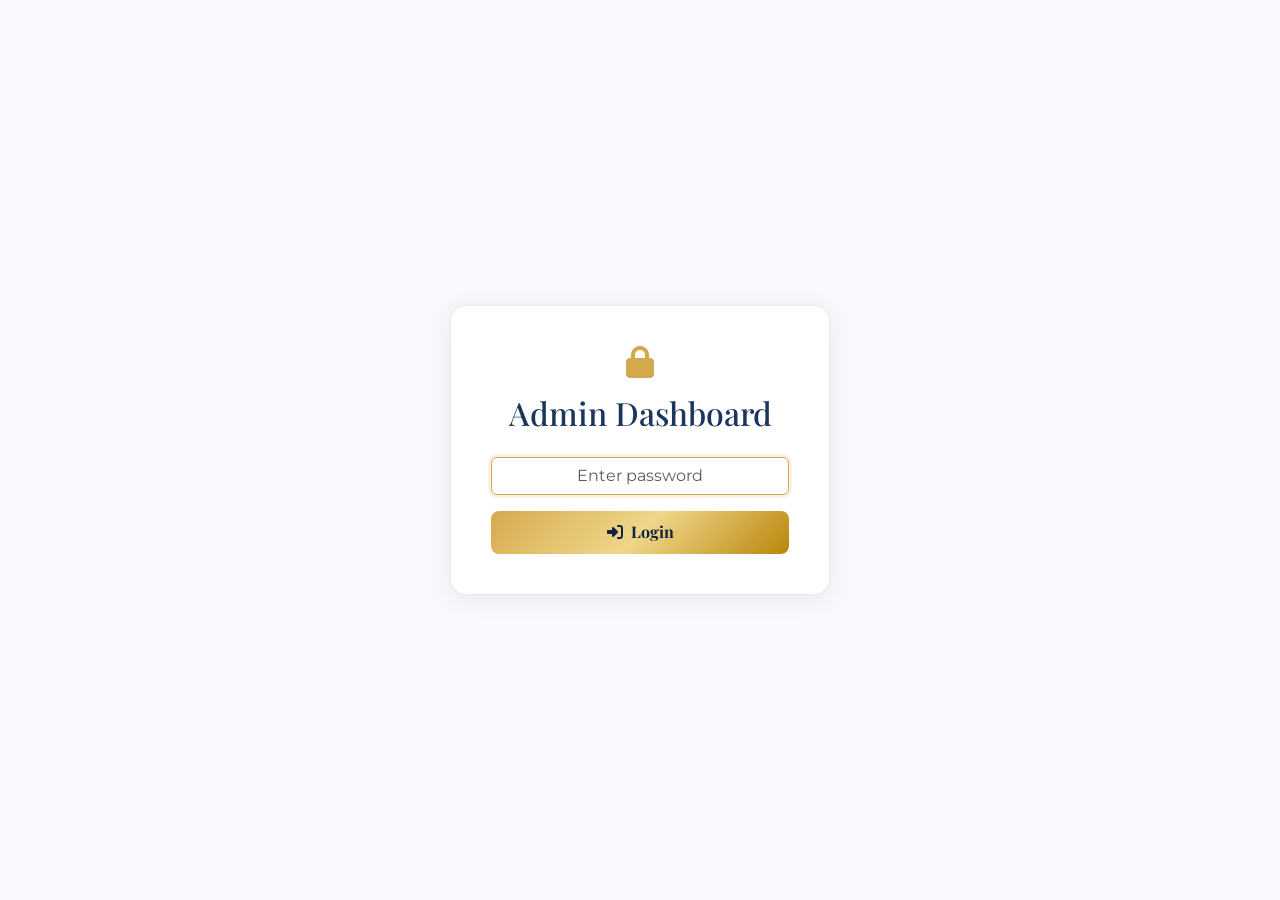
<file: admin.html>
<!DOCTYPE html>
<html lang="en">
<head>
  <meta charset="UTF-8" />
  <meta name="viewport" content="width=device-width, initial-scale=1.0" />
  <title>Admin Dashboard – Patrick Bobo's 50th</title>
  <link href="https://cdn.jsdelivr.net/npm/bootstrap@5.3.3/dist/css/bootstrap.min.css" rel="stylesheet" />
  <link href="https://cdnjs.cloudflare.com/ajax/libs/font-awesome/6.5.1/css/all.min.css" rel="stylesheet" />
  <link href="https://fonts.googleapis.com/css2?family=Playfair+Display:wght@400;600;700&family=Montserrat:wght@300;400;500;600&display=swap" rel="stylesheet" />
  <style>
    :root {
      --navy: #1a365d;
      --navy-dark: #0f2240;
      --navy-light: #2c5282;
      --gold: #d4a94e;
      --gold-light: #f0d68a;
      --gold-dark: #b8860b;
      --bg: #ffffff;
      --bg-soft: #f8f9fc;
      --card-bg: #ffffff;
      --text: #1a365d;
      --text-muted: #6b7fa3;
      --text-light: #8899b8;
      --border: rgba(26,54,93,0.1);
      --gold-gradient: linear-gradient(135deg, #d4a94e 0%, #f0d68a 50%, #b8860b 100%);
    }
    body { background: var(--bg-soft); color: var(--text); font-family: 'Montserrat', sans-serif; min-height: 100vh; }
    .admin-header { background: linear-gradient(135deg, var(--navy-dark), var(--navy)); border-bottom: 1px solid rgba(212,169,78,0.2); padding: 1.5rem 0; }
    .admin-title { font-family: 'Playfair Display', serif; color: var(--gold-light); font-size: 1.6rem; margin: 0; }
    .admin-subtitle { color: rgba(255,255,255,0.6); font-size: 0.85rem; }
    .stat-card { background: var(--card-bg); border: 1px solid var(--border); border-radius: 14px; padding: 1.5rem; text-align: center; transition: transform 0.3s ease, box-shadow 0.3s ease; box-shadow: 0 2px 8px rgba(26,54,93,0.06); }
    .stat-card:hover { transform: translateY(-3px); border-color: var(--gold); box-shadow: 0 4px 24px rgba(26,54,93,0.08); }
    .stat-number { font-family: 'Playfair Display', serif; font-size: 2.5rem; font-weight: 700; background: var(--gold-gradient); -webkit-background-clip: text; -webkit-text-fill-color: transparent; background-clip: text; }
    .stat-label { font-size: 0.85rem; color: var(--text-muted); text-transform: uppercase; letter-spacing: 1px; margin-top: 0.3rem; }
    .panel { background: var(--card-bg); border: 1px solid var(--border); border-radius: 14px; padding: 1.5rem; margin-bottom: 1.5rem; box-shadow: 0 2px 8px rgba(26,54,93,0.06); }
    .panel-title { font-family: 'Playfair Display', serif; color: var(--navy); font-size: 1.2rem; margin-bottom: 1rem; }
    .form-control, .form-select {
      background: var(--bg-soft); border: 1px solid var(--border); color: var(--text);
    }
    .form-control:focus, .form-select:focus { border-color: var(--gold); box-shadow: 0 0 0 3px rgba(212,169,78,0.15); color: var(--text); }
    .form-label { color: var(--navy); font-size: 0.85rem; font-weight: 500; }
    .btn-gold { background: var(--gold-gradient); color: var(--navy-dark); font-family: 'Playfair Display', serif; font-weight: 700; border: none; border-radius: 8px; padding: 0.6rem 1.5rem; }
    .btn-gold:hover { transform: translateY(-1px); box-shadow: 0 4px 15px rgba(212,169,78,0.4); color: var(--navy-dark); }
    .rsvp-table { width: 100%; border-collapse: collapse; }
    .rsvp-table th { background: rgba(26,54,93,0.05); color: var(--navy); font-size: 0.8rem; text-transform: uppercase; letter-spacing: 1px; padding: 0.75rem; border-bottom: 2px solid var(--border); position: sticky; top: 0; }
    .rsvp-table td { padding: 0.75rem; border-bottom: 1px solid rgba(26,54,93,0.06); font-size: 0.85rem; color: var(--text); }
    .rsvp-table tr:hover td { background: rgba(212,169,78,0.04); }
    .table-wrapper { max-height: 500px; overflow-y: auto; border-radius: 10px; border: 1px solid var(--border); }
    .badge-yes { background: rgba(40,167,69,0.1); color: #28a745; border: 1px solid rgba(40,167,69,0.2); }
    .badge-no { background: rgba(220,53,69,0.1); color: #dc3545; border: 1px solid rgba(220,53,69,0.2); }
    .badge-maybe { background: rgba(255,193,7,0.1); color: #d4a017; border: 1px solid rgba(255,193,7,0.2); }
    .badge { padding: 0.3em 0.6em; border-radius: 6px; font-size: 0.75rem; font-weight: 600; }
    .search-bar { background: var(--bg-soft); border: 1px solid var(--border); color: var(--text); border-radius: 8px; }
    .search-bar:focus { border-color: var(--gold); box-shadow: 0 0 0 3px rgba(212,169,78,0.15); color: var(--text); }
    .login-overlay { position: fixed; inset: 0; background: var(--bg-soft); z-index: 9999; display: flex; align-items: center; justify-content: center; }
    .login-box { background: var(--card-bg); border: 1px solid var(--border); border-radius: 16px; padding: 2.5rem; width: 100%; max-width: 380px; text-align: center; box-shadow: 0 4px 24px rgba(26,54,93,0.08); }
    .login-box h2 { font-family: 'Playfair Display', serif; color: var(--navy); margin-bottom: 1.5rem; }
    .admin-nav { border-bottom: 1px solid var(--border); padding: 0.75rem 0; margin-bottom: 1.5rem; }
    .admin-nav .nav-link { color: var(--text-muted); font-size: 0.85rem; padding: 0.5rem 1rem; border-radius: 8px; transition: all 0.3s ease; }
    .admin-nav .nav-link:hover, .admin-nav .nav-link.active { color: var(--navy); background: rgba(26,54,93,0.06); }
    .action-bar { display: flex; gap: 0.5rem; flex-wrap: wrap; margin-bottom: 1rem; }
    ::-webkit-scrollbar { width: 6px; }
    ::-webkit-scrollbar-track { background: var(--bg-soft); }
    ::-webkit-scrollbar-thumb { background: var(--gold); border-radius: 3px; }
    .toast-custom { background: var(--card-bg); border: 1px solid var(--gold); color: var(--text); }
  </style>
</head>
<body>

  <!-- Login Overlay -->
  <div id="login-overlay" class="login-overlay">
    <div class="login-box">
      <i class="fas fa-lock" style="font-size:2rem;color:var(--gold);margin-bottom:1rem;"></i>
      <h2>Admin Dashboard</h2>
      <div class="mb-3">
        <input type="password" id="admin-password" class="form-control text-center" placeholder="Enter password" autofocus />
      </div>
      <button id="login-btn" class="btn btn-gold w-100">
        <i class="fas fa-sign-in-alt me-2"></i>Login
      </button>
          <p id="login-error" class="mt-2 mb-0" style="display:none;color:#dc3545;">Incorrect password</p>
    </div>
  </div>

  <!-- Main Dashboard (hidden until login) -->
  <div id="dashboard" style="display:none;">

    <!-- Header -->
    <header class="admin-header">
      <div class="container d-flex align-items-center justify-content-between">
        <div>
          <h1 class="admin-title"><i class="fas fa-crown me-2"></i>Admin Dashboard</h1>
          <p class="admin-subtitle mb-0">Patrick Bobo's Golden Jubilee</p>
        </div>
        <div>
          <a href="index.html" class="btn btn-sm me-2" style="border:1px solid rgba(255,255,255,0.3);color:rgba(255,255,255,0.8);background:transparent;">
            <i class="fas fa-eye me-1"></i>View Invitation
          </a>
          <button id="logout-btn" class="btn btn-sm" style="border:1px solid rgba(220,53,69,0.4);color:#fc8181;background:transparent;">
            <i class="fas fa-sign-out-alt me-1"></i>Logout
          </button>
        </div>
      </div>
    </header>

    <div class="container py-4">

      <!-- Nav Tabs -->
      <ul class="nav admin-nav" id="admin-tabs">
        <li><a class="nav-link active" data-tab="overview"><i class="fas fa-chart-bar me-1"></i>Overview</a></li>
        <li><a class="nav-link" data-tab="edit-event"><i class="fas fa-edit me-1"></i>Edit Event</a></li>
        <li><a class="nav-link" data-tab="guests"><i class="fas fa-users me-1"></i>Guest List</a></li>
        <li><a class="nav-link" data-tab="sheets"><i class="fab fa-google me-1"></i>Google Sheets</a></li>
      </ul>

      <!-- ═══════════ OVERVIEW TAB ═══════════ -->
      <div id="tab-overview" class="tab-content">
        <div class="row g-3 mb-4">
          <div class="col-6 col-md-4 col-lg-2">
            <div class="stat-card">
              <div class="stat-number" id="stat-total">0</div>
              <div class="stat-label">Total RSVPs</div>
            </div>
          </div>
          <div class="col-6 col-md-4 col-lg-2">
            <div class="stat-card">
              <div class="stat-number" id="stat-yes">0</div>
              <div class="stat-label">Attending</div>
            </div>
          </div>
          <div class="col-6 col-md-4 col-lg-2">
            <div class="stat-card">
              <div class="stat-number" id="stat-no">0</div>
              <div class="stat-label">Not Attending</div>
            </div>
          </div>
          <div class="col-6 col-md-4 col-lg-2">
            <div class="stat-card">
              <div class="stat-number" id="stat-maybe">0</div>
              <div class="stat-label">Maybe</div>
            </div>
          </div>
          <div class="col-6 col-md-4 col-lg-2">
            <div class="stat-card">
              <div class="stat-number" id="stat-guests">0</div>
              <div class="stat-label">Guests Expected</div>
            </div>
          </div>
          <div class="col-6 col-md-4 col-lg-2">
            <div class="stat-card">
              <div class="stat-number" id="stat-invites">0</div>
              <div class="stat-label">Invitations Sent</div>
            </div>
          </div>
        </div>

        <div class="panel">
          <h3 class="panel-title"><i class="fas fa-clock me-2"></i>Recent RSVPs</h3>
          <div id="recent-rsvps" class="text-muted" style="font-size:0.9rem;">No RSVPs yet.</div>
        </div>
      </div>

      <!-- ═══════════ EDIT EVENT TAB ═══════════ -->
      <div id="tab-edit-event" class="tab-content" style="display:none;">
        <div class="row">
          <div class="col-lg-6">
            <div class="panel">
              <h3 class="panel-title">Event Details</h3>
              <div class="row g-3">
                <div class="col-12">
                  <label class="form-label">Celebrant Name</label>
                  <input type="text" id="edit-celebrant" class="form-control" />
                </div>
                <div class="col-6">
                  <label class="form-label">Event Date</label>
                  <input type="date" id="edit-date" class="form-control" />
                </div>
                <div class="col-6">
                  <label class="form-label">Date Display</label>
                  <input type="text" id="edit-date-display" class="form-control" placeholder="Tuesday, 4 August 2025" />
                </div>
                <div class="col-6">
                  <label class="form-label">Time</label>
                  <input type="text" id="edit-time" class="form-control" placeholder="12:00 PM onwards" />
                </div>
                <div class="col-6">
                  <label class="form-label">Dress Code</label>
                  <input type="text" id="edit-dress" class="form-control" />
                </div>
                <div class="col-12">
                  <label class="form-label">Venue</label>
                  <input type="text" id="edit-venue" class="form-control" />
                </div>
                <div class="col-12">
                  <label class="form-label">Address (for Google Maps)</label>
                  <input type="text" id="edit-address" class="form-control" />
                </div>
                <div class="col-6">
                  <label class="form-label">Contact Person</label>
                  <input type="text" id="edit-contact" class="form-control" />
                </div>
                <div class="col-6">
                  <label class="form-label">Phone Number</label>
                  <input type="tel" id="edit-phone" class="form-control" />
                </div>
              </div>
            </div>
          </div>
          <div class="col-lg-6">
            <div class="panel">
              <h3 class="panel-title">Invitation Message</h3>
              <textarea id="edit-message" class="form-control" rows="8"></textarea>
            </div>
            <div class="panel">
              <h3 class="panel-title">Google Apps Script URL</h3>
              <input type="url" id="edit-apps-script" class="form-control mb-2" placeholder="https://script.google.com/macros/s/..." />
              <small class="text-muted">Paste your deployed Google Apps Script Web App URL</small>
            </div>
            <div class="panel">
              <h3 class="panel-title">QR Code URL</h3>
              <input type="url" id="edit-qr-url" class="form-control mb-2" placeholder="Leave empty for current page URL" />
            </div>
            <button id="save-event-btn" class="btn btn-gold w-100">
              <i class="fas fa-save me-2"></i>Save Changes
            </button>
          </div>
        </div>
      </div>

      <!-- ═══════════ GUEST LIST TAB ═══════════ -->
      <div id="tab-guests" class="tab-content" style="display:none;">
        <div class="panel">
          <div class="d-flex align-items-center justify-content-between flex-wrap gap-2 mb-3">
            <h3 class="panel-title mb-0"><i class="fas fa-users me-2"></i>Guest List</h3>
            <div class="action-bar mb-0">
              <input type="text" id="guest-search" class="form-control search-bar" placeholder="Search guests..." style="width:220px;" />
              <select id="guest-filter" class="form-select search-bar" style="width:160px;">
                <option value="">All Groups</option>
              </select>
              <select id="guest-sort" class="form-select search-bar" style="width:150px;">
                <option value="newest">Newest First</option>
                <option value="oldest">Oldest First</option>
                <option value="name">By Name</option>
                <option value="attendance">By Attendance</option>
              </select>
            </div>
          </div>
          <div class="action-bar">
            <button class="btn btn-gold btn-sm" id="export-csv"><i class="fas fa-file-csv me-1"></i>CSV</button>
            <button class="btn btn-gold btn-sm" id="export-excel"><i class="fas fa-file-excel me-1"></i>Excel</button>
            <button class="btn btn-gold btn-sm" id="print-list"><i class="fas fa-print me-1"></i>Print</button>
          </div>
          <div class="table-wrapper" id="table-wrapper">
            <table class="rsvp-table">
              <thead>
                <tr>
                  <th>#</th>
                  <th>Name</th>
                  <th>Phone</th>
                  <th>Email</th>
                  <th>Group</th>
                  <th>Attending</th>
                  <th>Guests</th>
                  <th>Message</th>
                  <th>Date</th>
                </tr>
              </thead>
              <tbody id="guests-tbody"></tbody>
            </table>
          </div>
          <div id="no-guests" class="text-center text-muted py-4" style="display:none;">No RSVPs found.</div>
        </div>
      </div>

      <!-- ═══════════ GOOGLE SHEETS TAB ═══════════ -->
      <div id="tab-sheets" class="tab-content" style="display:none;">
        <div class="panel">
          <h3 class="panel-title"><i class="fab fa-google me-2"></i>Google Sheets Integration</h3>
          <p class="text-muted mb-3" style="font-size:0.9rem;">
            Connect your RSVP form to Google Sheets using the Apps Script below.
            Every submission will be saved automatically.
          </p>
          <div class="panel" style="background:var(--bg-soft);border:none;">
            <h5 style="color:var(--navy);font-size:0.9rem;font-weight:600;">Setup Steps:</h5>
            <ol class="text-muted" style="font-size:0.85rem;line-height:2;">
              <li>Create a new Google Sheet</li>
              <li>Go to <strong style="color:var(--navy);">Extensions → Apps Script</strong></li>
              <li>Paste the code from <code>google-app-script.gs</code></li>
              <li>Deploy as Web App (Who has access: Anyone)</li>
              <li>Copy the Web App URL and paste it in the <strong style="color:var(--navy);">Edit Event</strong> tab</li>
            </ol>
          </div>
          <div class="panel" style="background:var(--bg-soft);border:none;">
            <h5 style="color:var(--navy);font-size:0.9rem;font-weight:600;">Current Apps Script URL:</h5>
            <div id="current-apps-script-url" class="text-muted" style="font-size:0.85rem;word-break:break-all;">
              Not configured. Set it in Edit Event tab.
            </div>
          </div>
        </div>
        <div class="panel">
          <h3 class="panel-title">Load Data from Google Sheets</h3>
          <p class="text-muted mb-3" style="font-size:0.85rem;">
            Fetch the latest data from your Google Sheet using the Apps Script GET endpoint.
          </p>
          <button id="fetch-sheets-btn" class="btn btn-gold">
            <i class="fas fa-sync-alt me-2"></i>Fetch from Google Sheets
          </button>
          <div id="sheets-status" class="mt-2 text-muted" style="font-size:0.85rem;"></div>
        </div>
      </div>

    </div>
  </div>

  <!-- Print-only guest list -->
  <div id="print-area" style="display:none;"></div>

  <script src="config.js"></script>
  <script src="admin.js"></script>
</body>
</html>
</file>
